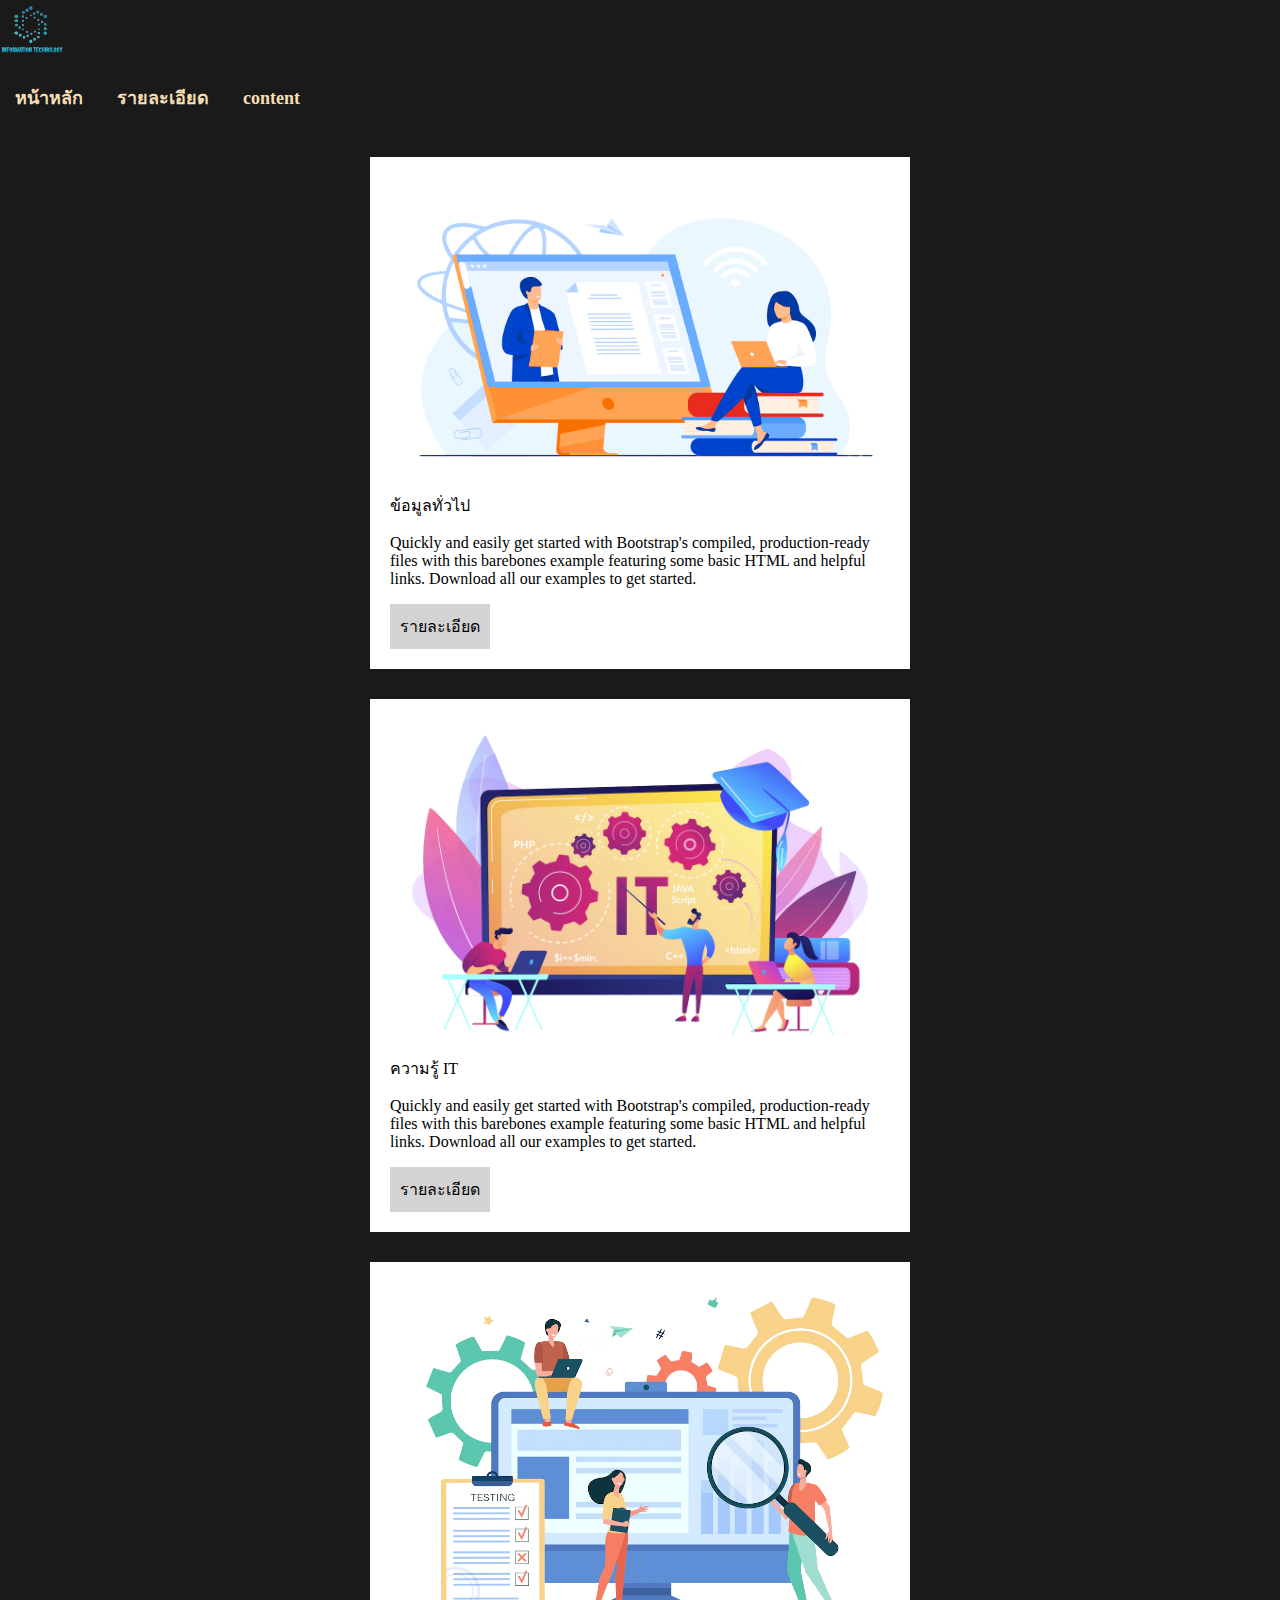
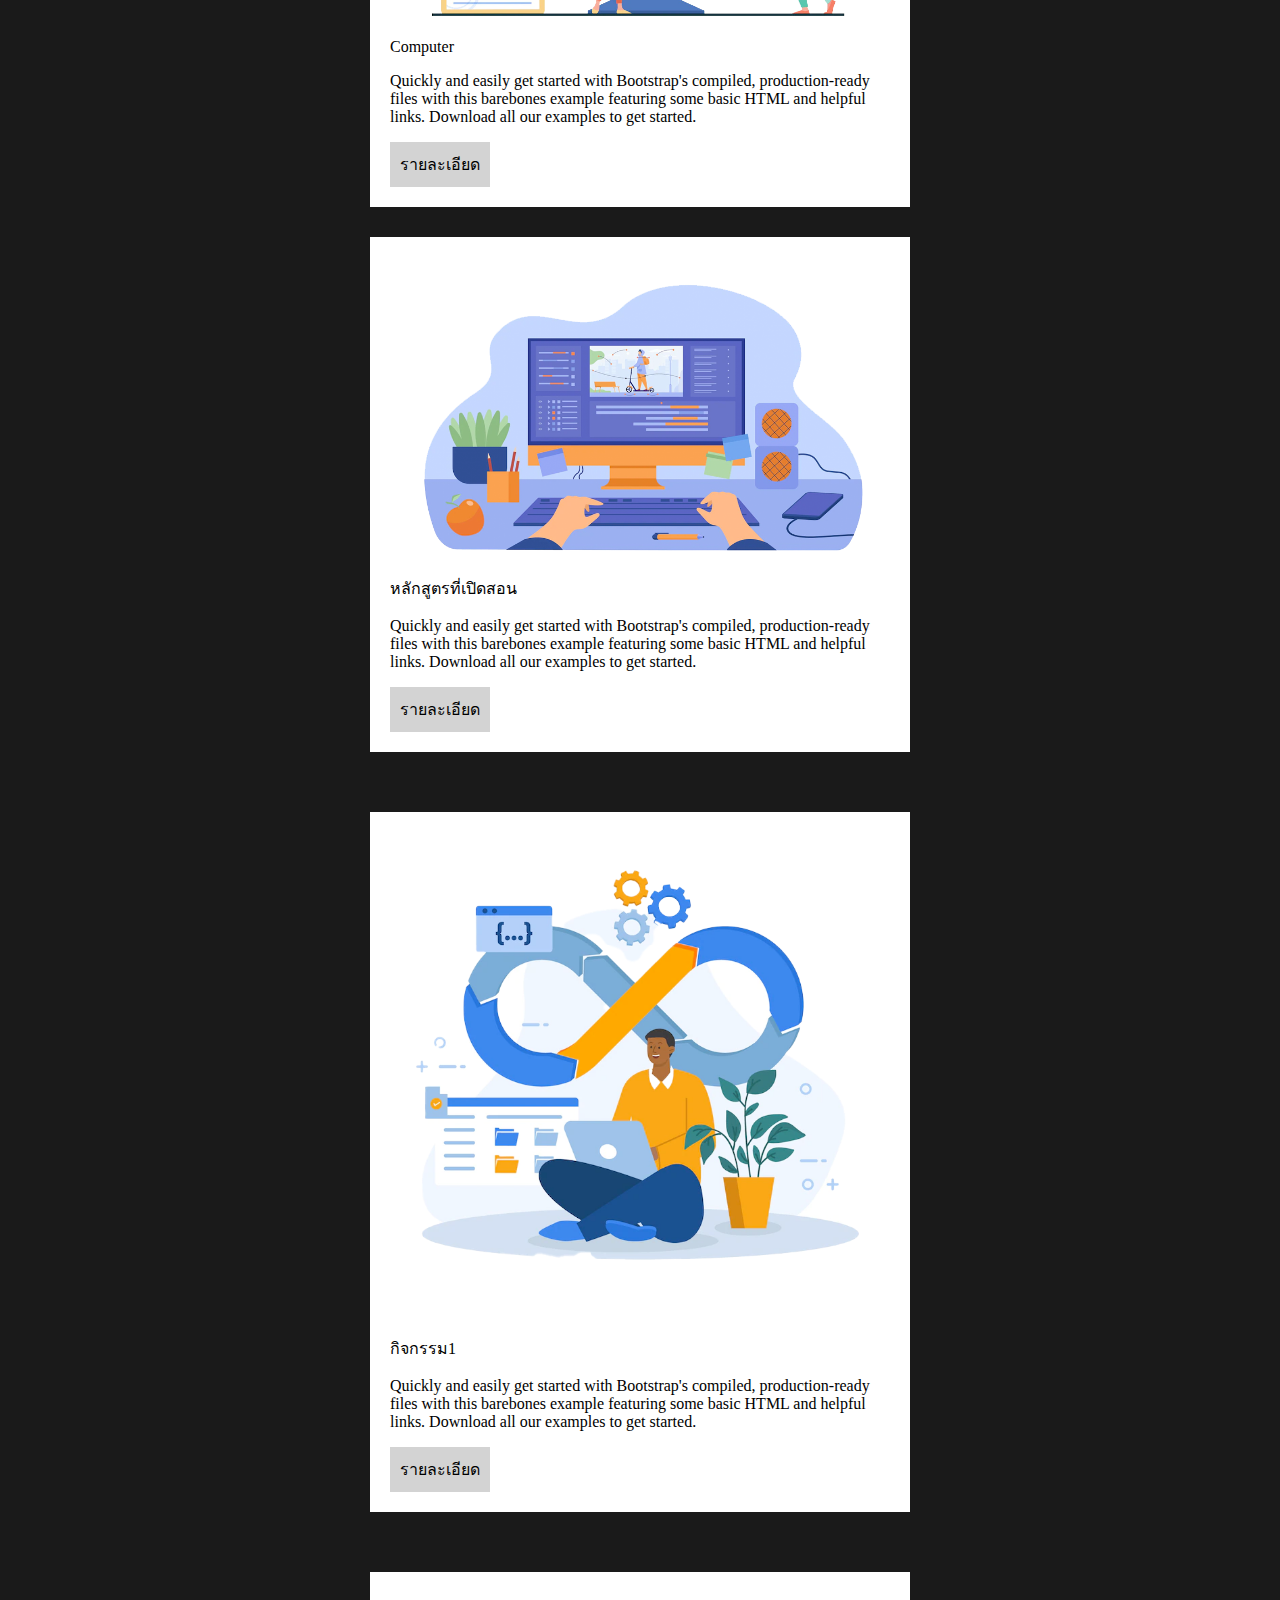
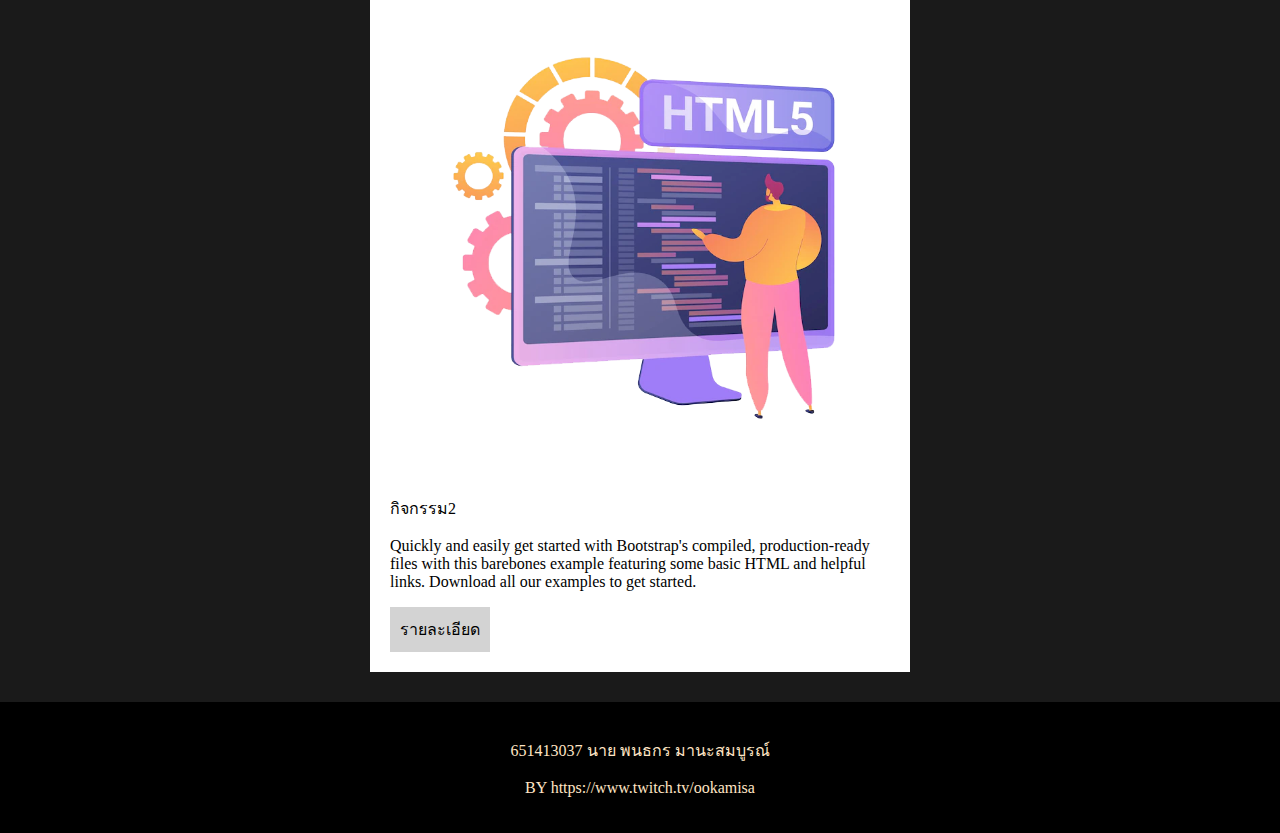
<file: index.html>
<!DOCTYPE html>
<html lang="en">
<head>
  <meta charset="UTF-8">
  <meta http-equiv="X-UA-Compatible" content="IE=edge">
  <meta name="viewport" content="width=device-width, initial-scale=1.0">
  <title>651413037</title>
  <link rel="stylesheet" href="Style.css"
</head>
<body>
    <header class="top">
      <img class="logo" src="logo-64.png"
    </header>  

    <header>
      <a class="menu" href="index.html">หน้าหลัก</a>
      <a class="menu" href="รายละเอียด">รายละเอียด</a>
      <a class="menu" href="ติดต่อ">content</a>
    </header>

    <div class="main">
      <div class="box1">
        <img class="image" src="1.png"
        <h1>ข้อมูลทั่วไป</h1>
        <p>Quickly and easily get started with Bootstrap's compiled, production-ready files with this barebones example featuring some basic HTML and helpful links. Download all our examples to get started.</p>
        <a class="button" href="1.html">รายละเอียด</a>
      </div>
      <div class="box2">
        <img class="image" src="2.png"
        <h1>ความรู้ IT</h1>
        <p>Quickly and easily get started with Bootstrap's compiled, production-ready files with this barebones example featuring some basic HTML and helpful links. Download all our examples to get started.</p>
        <a class="button" href="2.html">รายละเอียด</a>
      </div>
      <div class="box1">
        <img class="image" src="3.png"
        <h1>Computer</h1>
        <p>Quickly and easily get started with Bootstrap's compiled, production-ready files with this barebones example featuring some basic HTML and helpful links. Download all our examples to get started.</p>
        <a class="button" href="3.html">รายละเอียด</a>
      </div>
      <div class="box2">
        <img class="image" src="4.png"
        <h1>หลักสูตรที่เปิดสอน</h1>
        <p>Quickly and easily get started with Bootstrap's compiled, production-ready files with this barebones example featuring some basic HTML and helpful links. Download all our examples to get started.</p>
        <a class="button" href="4.html">รายละเอียด</a>
      </div>
      <div class="box3">
        <img class="image" src="5.png"
        <h1>กิจกรรม1</h1>
        <p>Quickly and easily get started with Bootstrap's compiled, production-ready files with this barebones example featuring some basic HTML and helpful links. Download all our examples to get started.</p>
        <a class="button" href="5.html">รายละเอียด</a>
      </div>
      <div class="box3">
        <img class="image" src="6.png"
        <h1>กิจกรรม2</h1>
        <p>Quickly and easily get started with Bootstrap's compiled, production-ready files with this barebones example featuring some basic HTML and helpful links. Download all our examples to get started.</p>
        <a class="button" href="6.html">รายละเอียด</a>
      </div>
    </div>
    <footer class="down">
      <p>651413037 นาย พนธกร มานะสมบูรณ์</p>
      <p>BY https://www.twitch.tv/ookamisa</p>
    </footer>
</body>
</html>
</file>
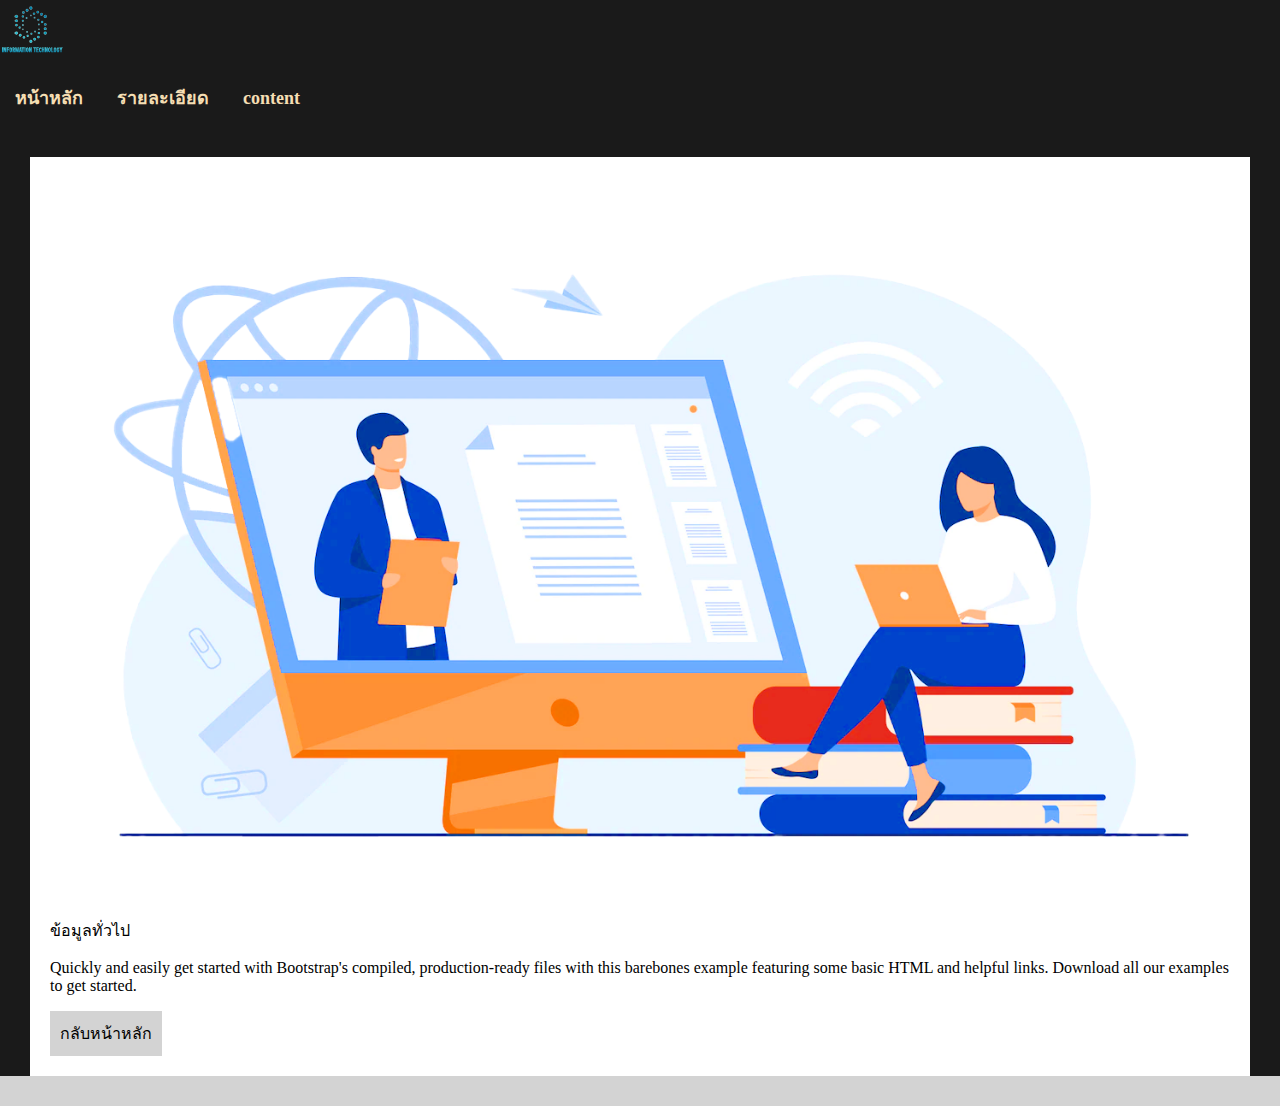
<file: 1.html>
<!DOCTYPE html>
<html lang="en">
<head>
    <meta charset="UTF-8">
    <meta http-equiv="X-UA-Compatible" content="IE=edge">
    <meta name="viewport" content="width=device-width, initial-scale=1.0">
    <title>Document</title>
    <link rel="stylesheet" href="Style.css"
</head>
<body>
    <header class="top">
        <img class="logo" src="logo-64.png"
      </header>  
  
      <header>
        <a class="menu AAs" href="index.html">หน้าหลัก</a>
        <a class="menu" href="รายละเอียด">รายละเอียด</a>
        <a class="menu" href="ติดต่อ">content</a>
      </header>
      
    <div class="M1">
      <div class="box1">
        <img class="image A" src="1.png"
        <h1 class="UN">ข้อมูลทั่วไป</h1>
        <p>Quickly and easily get started with Bootstrap's compiled, production-ready files with this barebones example featuring some basic HTML and helpful links. Download all our examples to get started.</p>
        <a class="button" href="index.html">กลับหน้าหลัก</a>

</body>
</html>
</file>
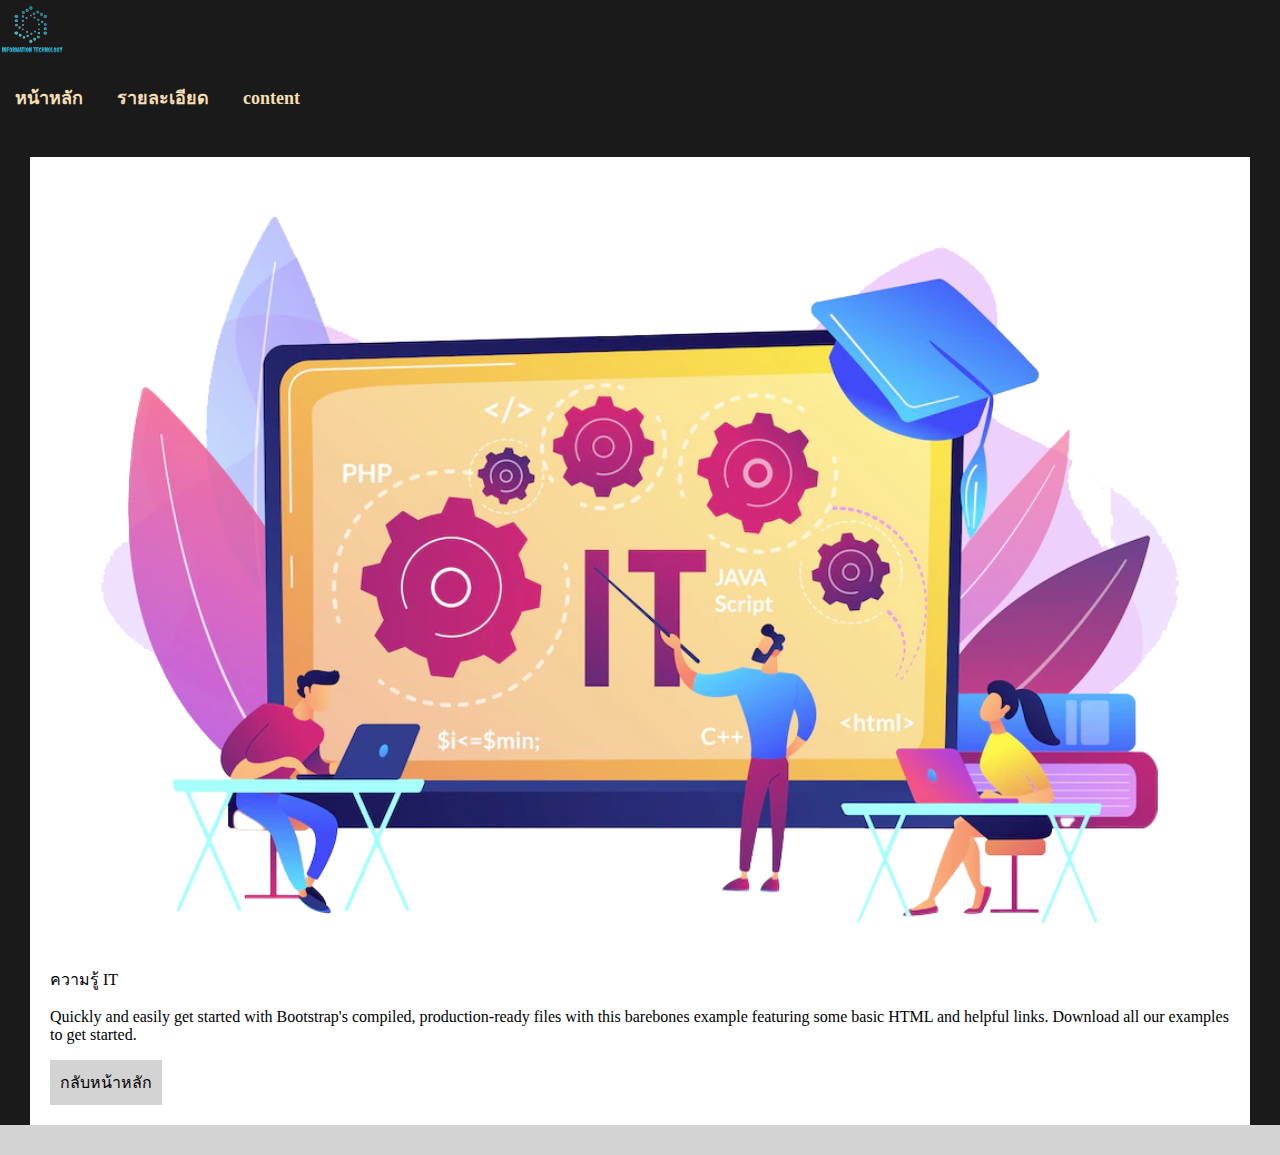
<file: 2.html>
<!DOCTYPE html>
<html lang="en">
<head>
    <meta charset="UTF-8">
    <meta http-equiv="X-UA-Compatible" content="IE=edge">
    <meta name="viewport" content="width=device-width, initial-scale=1.0">
    <title>Document</title>
    <link rel="stylesheet" href="Style.css"
</head>
<body>
    <header class="top">
        <img class="logo" src="logo-64.png"
      </header>  
  
      <header>
        <a class="menu AAs" href="index.html">หน้าหลัก</a>
        <a class="menu" href="รายละเอียด">รายละเอียด</a>
        <a class="menu" href="ติดต่อ">content</a>
      </header>
      
    
      <div class="M1">
        <div class="box1">
          <img class="image" src="2.png"
          <h1 class="UN">ความรู้ IT</h1>
          <p>Quickly and easily get started with Bootstrap's compiled, production-ready files with this barebones example featuring some basic HTML and helpful links. Download all our examples to get started.</p>
          <a class="button" href="index.html">กลับหน้าหลัก</a>
  
</body>
</html>
</file>
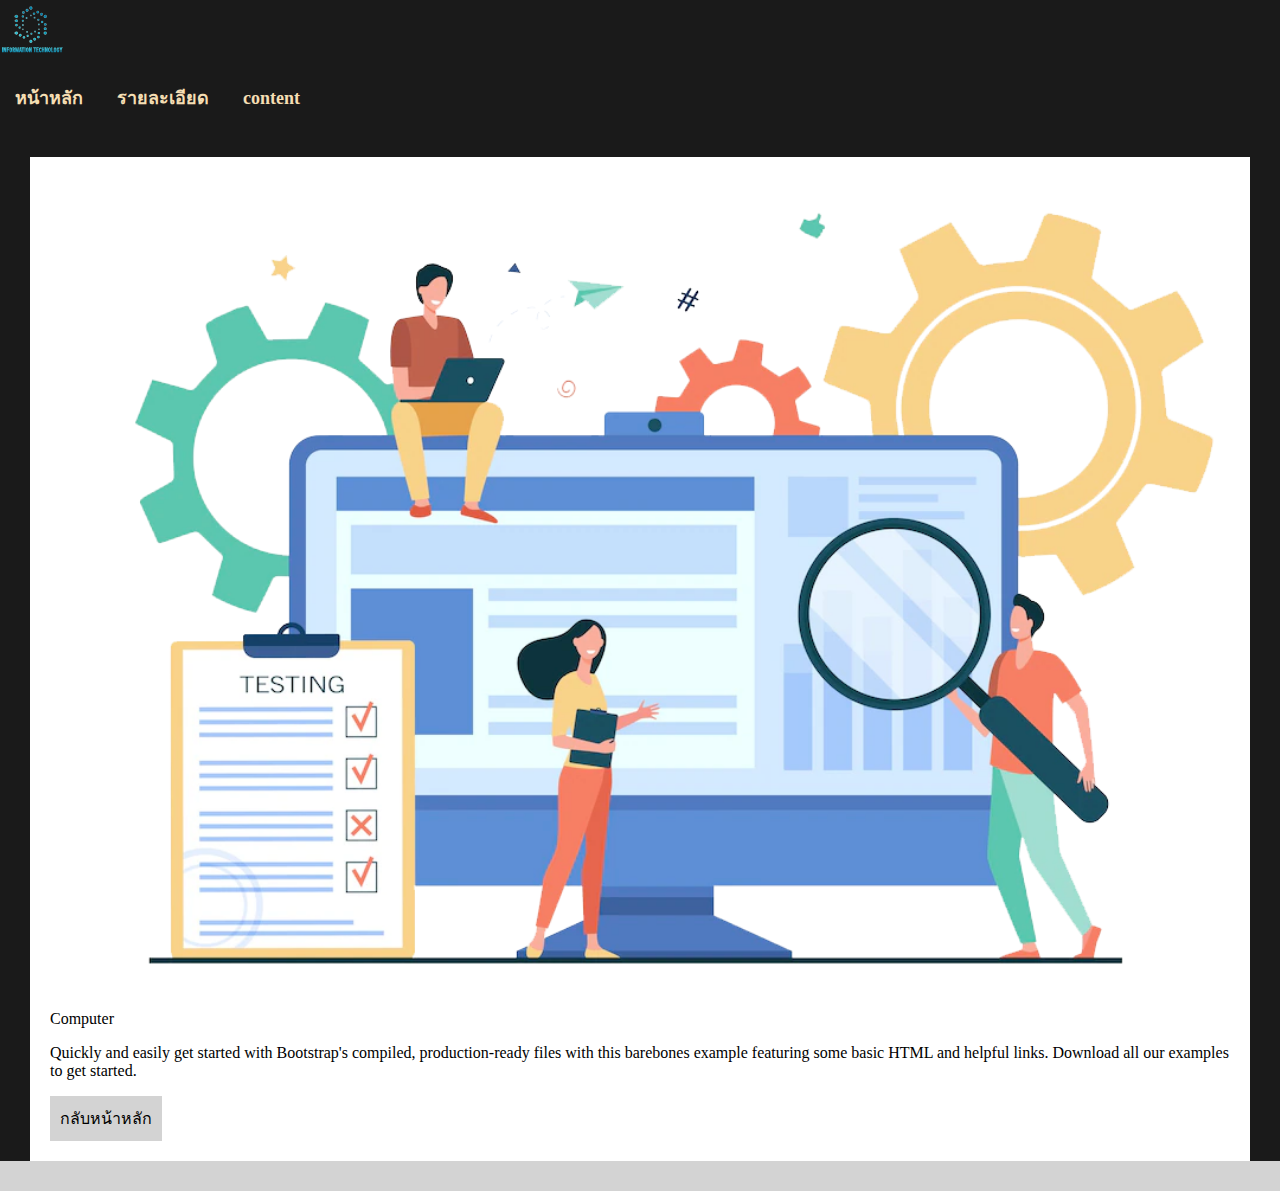
<file: 3.html>
<!DOCTYPE html>
<html lang="en">
<head>
    <meta charset="UTF-8">
    <meta http-equiv="X-UA-Compatible" content="IE=edge">
    <meta name="viewport" content="width=device-width, initial-scale=1.0">
    <title>Document</title>
    <link rel="stylesheet" href="Style.css"
</head>
<body>
    <header class="top">
        <img class="logo" src="logo-64.png"
      </header>  
  
      <header>
        <a class="menu AAs" href="index.html">หน้าหลัก</a>
        <a class="menu" href="รายละเอียด">รายละเอียด</a>
        <a class="menu" href="ติดต่อ">content</a>
      </header>
      
      <div class="M1">
        <div class="box1">
          <img class="image" src="3.png"
          <h1 class="UN">Computer</h1>
          <p>Quickly and easily get started with Bootstrap's compiled, production-ready files with this barebones example featuring some basic HTML and helpful links. Download all our examples to get started.</p>
          <a class="button" href="index.html">กลับหน้าหลัก</a>
  

</body>
</html>
</file>
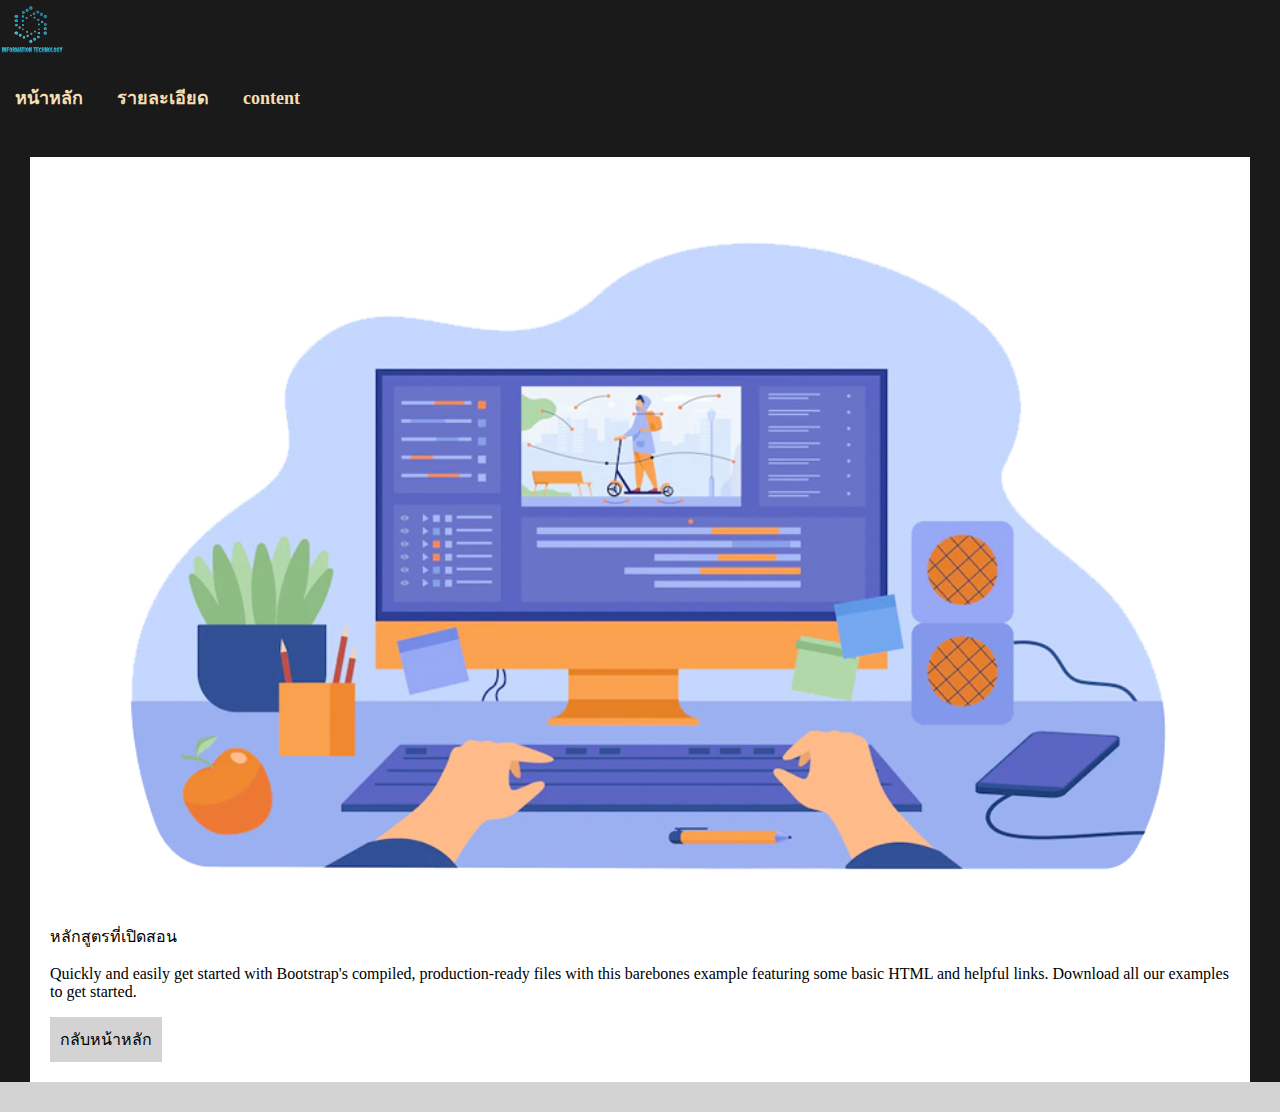
<file: 4.html>
<!DOCTYPE html>
<html lang="en">
<head>
    <meta charset="UTF-8">
    <meta http-equiv="X-UA-Compatible" content="IE=edge">
    <meta name="viewport" content="width=device-width, initial-scale=1.0">
    <title>Document</title>
    <link rel="stylesheet" href="Style.css"
</head>
<body>
    <header class="top">
        <img class="logo" src="logo-64.png"
      </header>  
  
      <header>
        <a class="menu AAs" href="index.html">หน้าหลัก</a>
        <a class="menu" href="รายละเอียด">รายละเอียด</a>
        <a class="menu" href="ติดต่อ">content</a>
      </header>
      
      <div class="M1">
        <div class="box1">
          <img class="image" src="4.png"
          <h1 class="UN">หลักสูตรที่เปิดสอน</h1>
          <p>Quickly and easily get started with Bootstrap's compiled, production-ready files with this barebones example featuring some basic HTML and helpful links. Download all our examples to get started.</p>
          <a class="button" href="index.html">กลับหน้าหลัก</a>
  

</body>
</html>
</file>
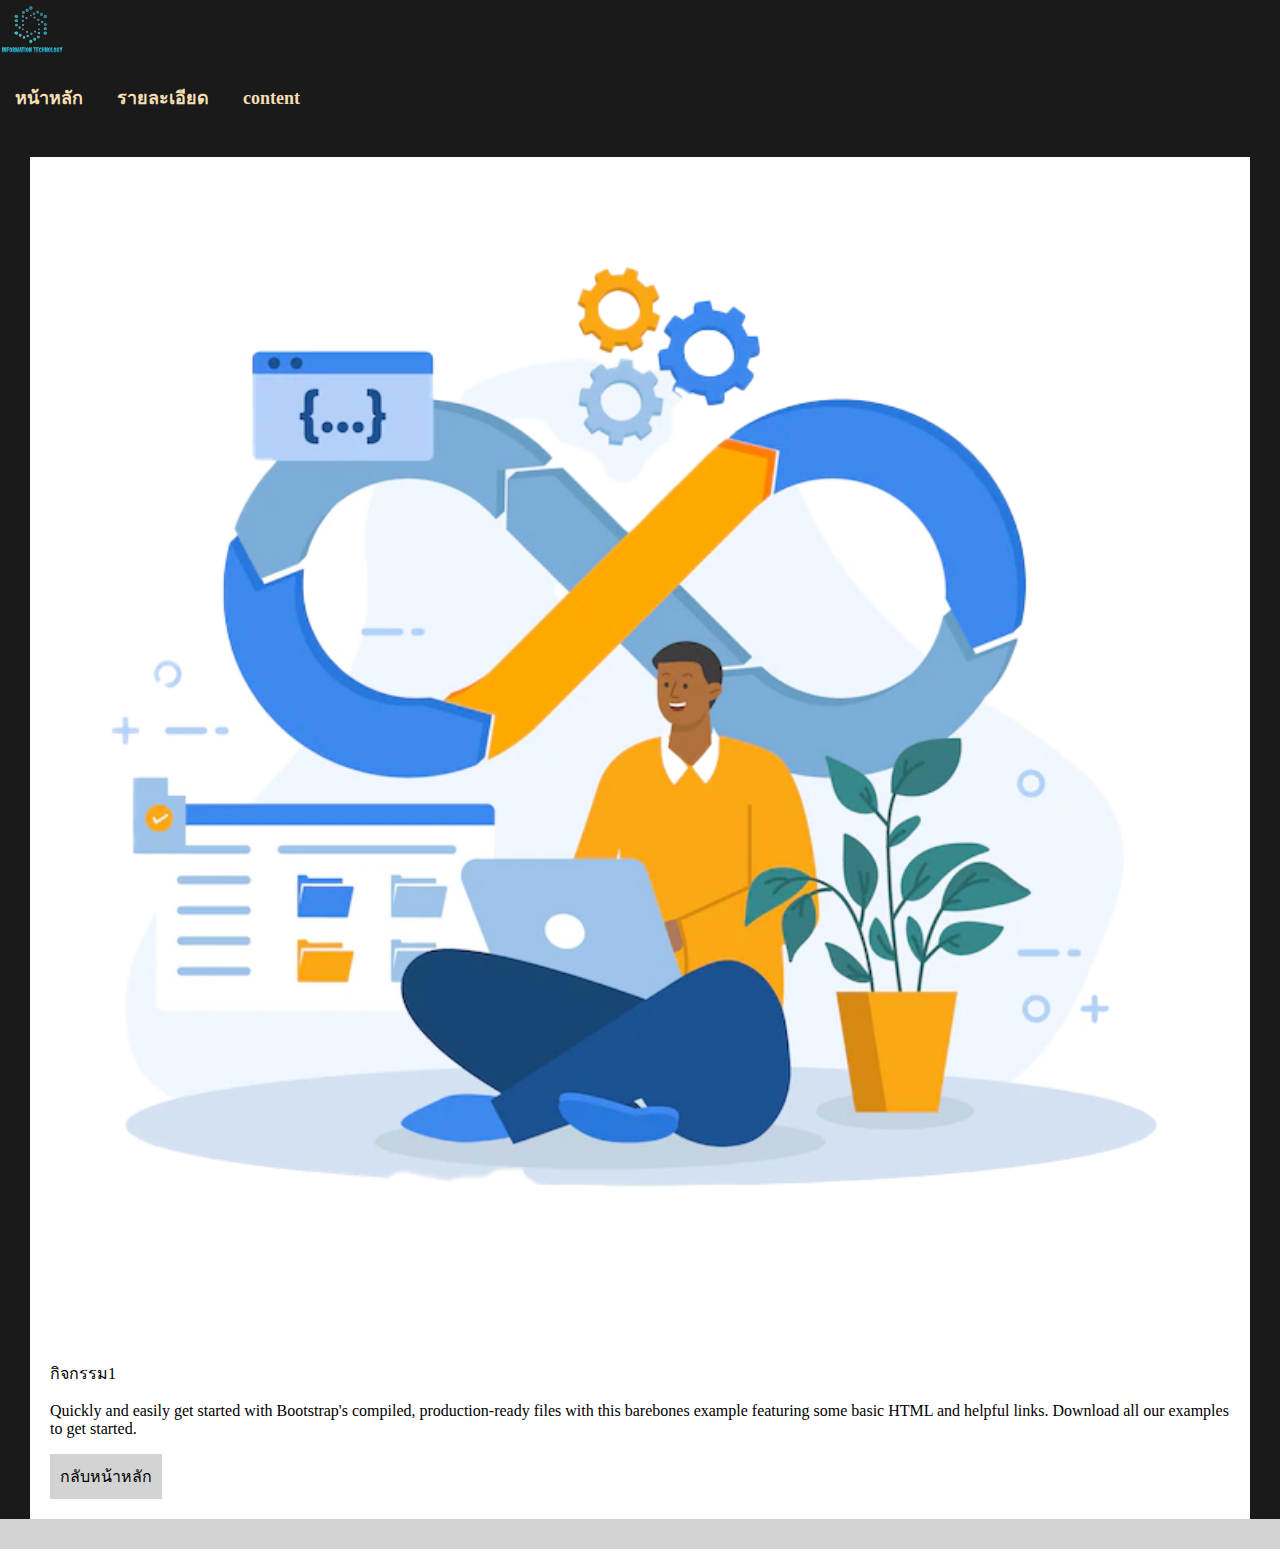
<file: 5.html>
<!DOCTYPE html>
<html lang="en">
<head>
    <meta charset="UTF-8">
    <meta http-equiv="X-UA-Compatible" content="IE=edge">
    <meta name="viewport" content="width=device-width, initial-scale=1.0">
    <title>Document</title>
    <link rel="stylesheet" href="Style.css"
</head>
<body>
    <header class="top">
        <img class="logo" src="logo-64.png"
      </header>  
  
      <header>
        <a class="menu AAs" href="index.html">หน้าหลัก</a>
        <a class="menu" href="รายละเอียด">รายละเอียด</a>
        <a class="menu" href="ติดต่อ">content</a>
      </header>
      
      <div class="M1">
        <div class="box1">
          <img class="image" src="5.png"
          <h1 class="UN">กิจกรรม1</h1>
          <p>Quickly and easily get started with Bootstrap's compiled, production-ready files with this barebones example featuring some basic HTML and helpful links. Download all our examples to get started.</p>
          <a class="button" href="index.html">กลับหน้าหลัก</a>
  
</body>
</html>
</file>
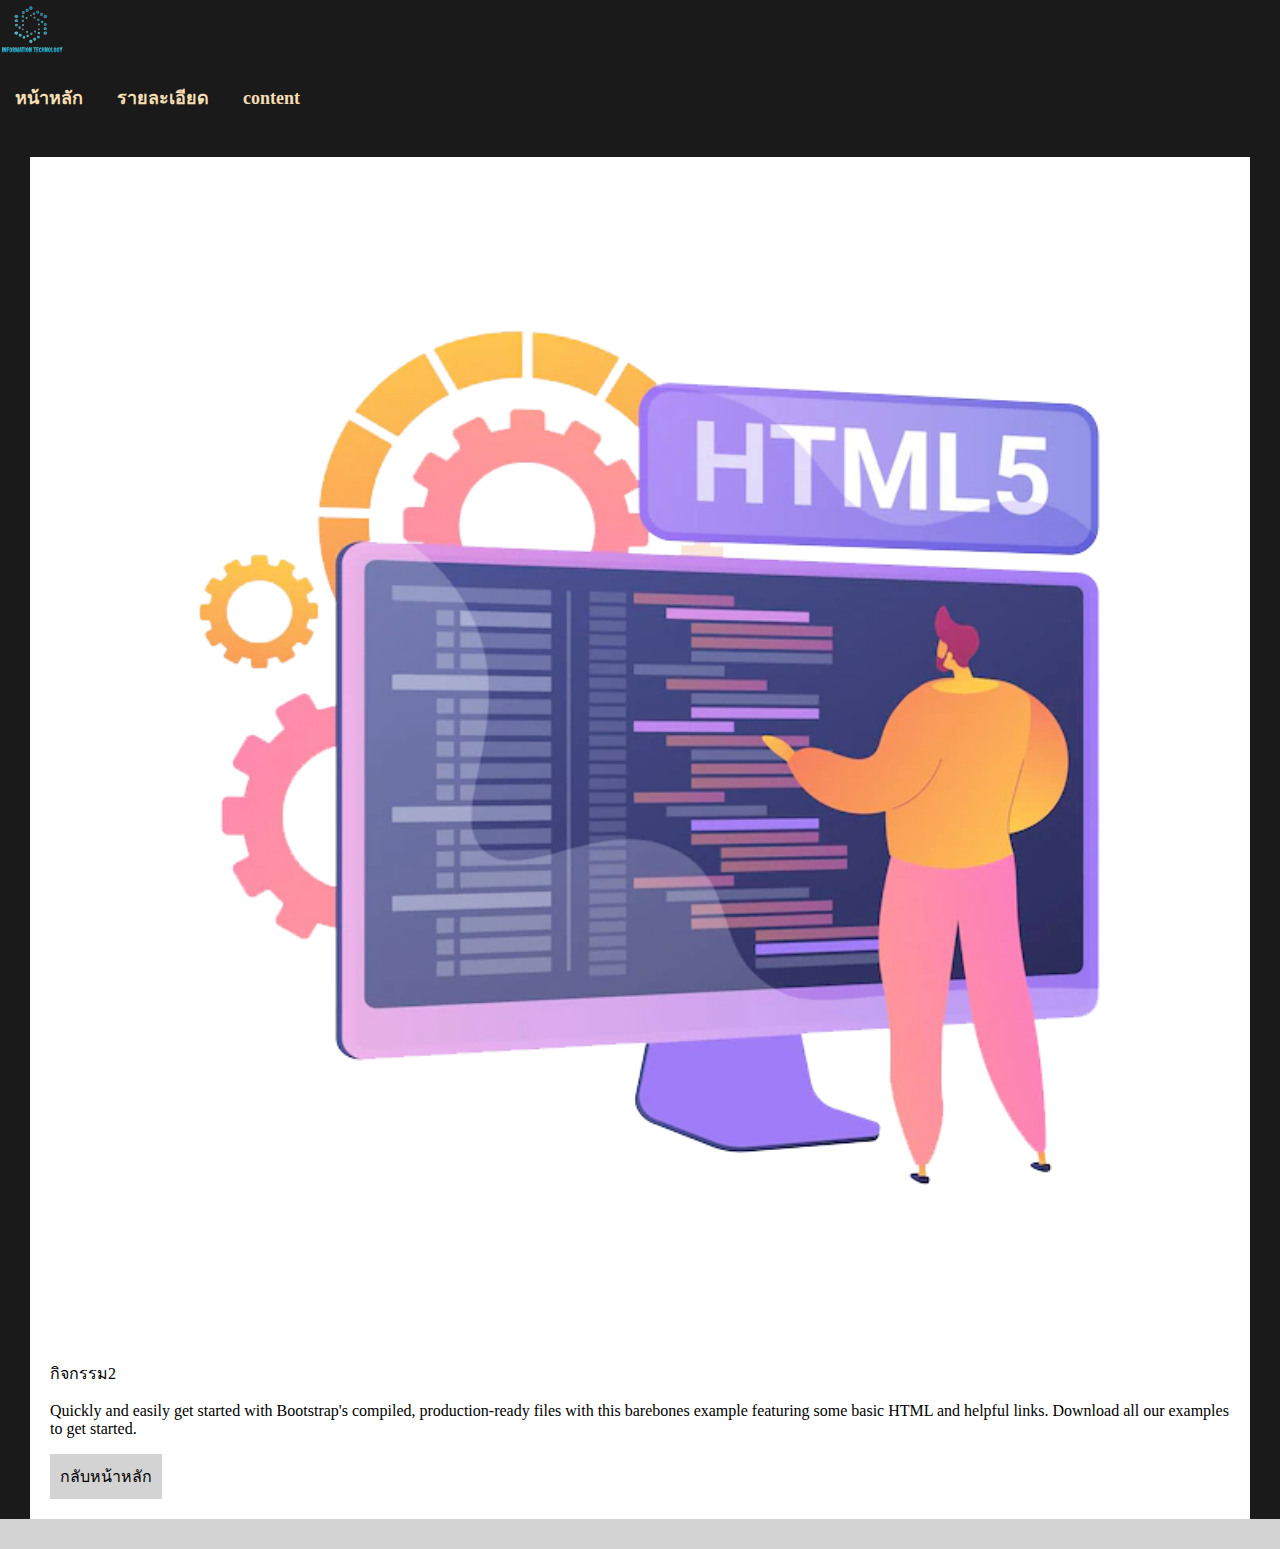
<file: 6.html>
<!DOCTYPE html>
<html lang="en">
<head>
    <meta charset="UTF-8">
    <meta http-equiv="X-UA-Compatible" content="IE=edge">
    <meta name="viewport" content="width=device-width, initial-scale=1.0">
    <title>Document</title>
    <link rel="stylesheet" href="Style.css"
</head>
<body>
    <header class="top">
        <img class="logo" src="logo-64.png"
      </header>  
  
      <header>
        <a class="menu AAs" href="index.html">หน้าหลัก</a>
        <a class="menu" href="รายละเอียด">รายละเอียด</a>
        <a class="menu" href="ติดต่อ">content</a>
      </header>
      
      <div class="M1">
        <div class="box1">
          <img class="image" src="6.png"
          <h1 class="UN">กิจกรรม2</h1>
          <p>Quickly and easily get started with Bootstrap's compiled, production-ready files with this barebones example featuring some basic HTML and helpful links. Download all our examples to get started.</p>
          <a class="button" href="index.html">กลับหน้าหลัก</a>
  
</body>
</html>
</file>
<file: Style.css>
html, body {
    background-color: lightgray;
    margin: 0;
    padding: 0%;
}

.top {
    background-color: rgb(26, 26, 26);
    
}

.logo {
    padding: 10;
    min-width: 10;
}

.menu {
    color: wheat;
    padding: 15px;
    display: inline-block;
    text-decoration: none;
    display: inline-flex;
    font-size: 18px;
    font-weight: 600;
}


.main {
    max-width: 600px;
    margin: auto;
}

.box1 {
    background-color: white;
    padding: 20px;
    margin: 30px;
    text-align: left;
}
.box2 {
    background-color: white;
    padding: 20px;
    margin: 30px;
    text-align: left;
}
.box3 {
    background-color: white;
    padding: 20px;
    margin: 30px;
    text-align: left;
    display: inline-block ;
    width:auto
}

.UN {
    font-size: 50px;
}

.image {
    width: 100%;
}


.UN {
    display:inline-block
    style="font-size: 30px;"
}


.button {
    color: black;
    background-color: lightgray;
    padding: 10px;
    text-decoration: none;
    display: inline-block;
}

.down {
    background-color: black;
    color: bisque;
    padding: 20px;
    text-align: center;
}
</file>
